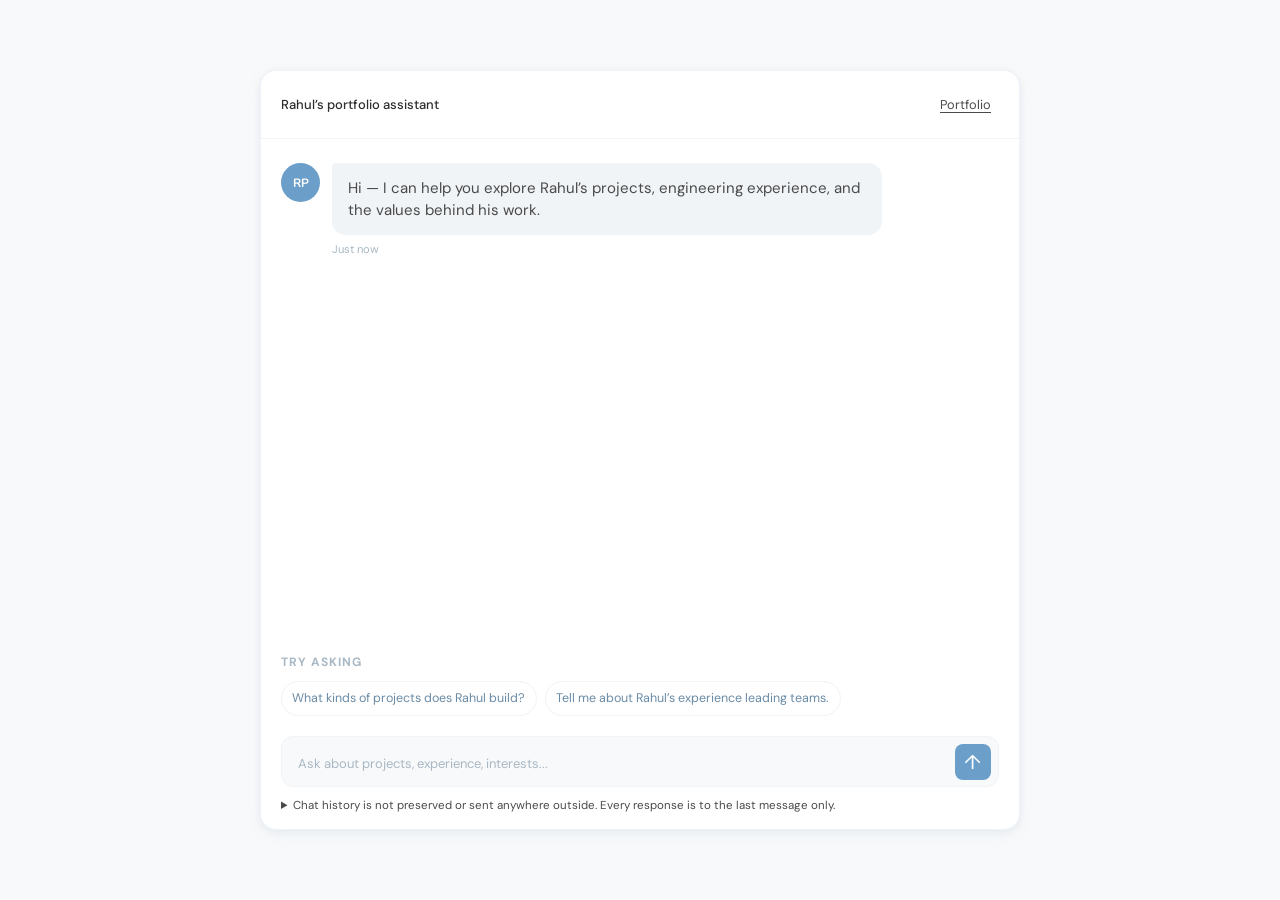
<file: chat/static/index.html>
<!doctype html>
<html lang="en">
  <head>
    <meta charset="UTF-8" />
    <meta name="viewport" content="width=device-width, initial-scale=1" />
    <meta
      name="description"
      content="Ask Rahul — a conversational portfolio preview."
    />
    <link rel="preconnect" href="https://fonts.googleapis.com" />
    <link rel="preconnect" href="https://fonts.gstatic.com" crossorigin />
    <link
      href="https://fonts.googleapis.com/css2?family=DM+Sans:wght@400;500;700&family=Nunito:wght@400;500;700&display=swap"
      rel="stylesheet"
    />
    <link rel="stylesheet" href="styles.css" />
    <title>Ask Rahul</title>
  </head>
  <body class="chat-page">
    <main class="chat-shell">
      <section class="chat-card" aria-label="Chat with Rahul’s portfolio">
        <div class="chat-topbar">
          <div class="assistant-identity">
            <div>
              <p class="assistant-name">Rahul’s portfolio assistant</p>
              <!--p class="assistant-status"><span></span> Ready to help</p-->
            </div>
          </div>
          <a
            class="portfolio-link"
            href="https://paulrahul.github.io/"
            aria-label="Return to Rahul’s portfolio tab"
          >Portfolio</a>
          <div class="window-actions">
            <button type="button" data-maximize-chat aria-label="Open chat in a new tab" title="Open in a new tab">↗</button>
            <button type="button" data-close-chat aria-label="Close chat" title="Close chat">×</button>
          </div>
        </div>

        <div class="messages" data-messages aria-live="polite">
          <article class="message message--assistant">
            <span class="message-avatar" aria-hidden="true">RP</span>
            <div class="message-content">
              <!--p class="message-label">Portfolio assistant</p-->
              <div class="bubble">
                <p>
                  Hi — I can help you explore Rahul’s projects, engineering
                  experience, and the values behind his work.
                </p>
              </div>
              <p class="message-time">Just now</p>
            </div>
          </article>
        </div>

        <div class="suggestions" aria-label="Suggested questions">
          <p>Try asking</p>
          <div class="suggestion-list">
            <button type="button" data-question="What kinds of projects does Rahul build?">
              What kinds of projects does Rahul build?
            </button>
            <button type="button" data-question="Tell me about Rahul’s experience leading teams.">
              Tell me about Rahul’s experience leading teams.
            </button>
            <!--button type="button" data-question="What is Saral?">
              What is Saral?
            </button-->
          </div>
        </div>

        <form class="composer" data-chat-form>
          <label class="sr-only" for="chat-input">Ask a question</label>
          <textarea
            id="chat-input"
            name="question"
            rows="1"
            maxlength="1000"
            placeholder="Ask about projects, experience, interests..."
            data-chat-input
          ></textarea>
          <button class="send-button" type="submit" aria-label="Send question">
            <span aria-hidden="true">↑</span>
          </button>
        </form>

        <details class="privacy-notice">
          <summary>Chat history is not preserved or sent anywhere outside. Every response is to the last message only.</summary>
          <p>
            Messages stay in this page while it is open and are cleared on reload.
            This app does not save a chat archive or use user-level tracking.
            Your theme preference is saved in your browser.
          </p>
          <p>
            Messages are processed by external AI services. AI providers and
            hosting services have their own data and logging policies.
          </p>
          <p>
            If you ask to contact Rahul, only your contact details and optional
            note or introduction are emailed to him, not your chat history.
            That email remains in his inbox.
          </p>
        </details>
      </section>
    </main>

    <script src="chat.js"></script>
  </body>
</html>
</file>
<file: chat/static/styles.css>
:root {
  --clr-bg: #f8f9fa;
  --clr-bg-alt: #ffffff;
  --clr-fg: #4a4a4a;
  --clr-fg-alt: #2d2d2d;
  --clr-primary: #6b9fc9;
  --clr-accent: #c4a57b;
  --clr-muted: #a8b8c4;
  --clr-tag-bg: #f0f4f7;
  --clr-tag-text: #6a8ba6;
  --shadow: rgba(107, 159, 201, 0.08) 0 4px 16px, rgba(0, 0, 0, 0.04) 0 2px 8px;
  --shadow-hover: rgba(107, 159, 201, 0.12) 0 8px 24px, rgba(0, 0, 0, 0.06) 0 4px 12px;
}

body.dark {
  --clr-bg: #1a2332;
  --clr-bg-alt: #243142;
  --clr-fg: #d4dce6;
  --clr-fg-alt: #e8f0f7;
  --clr-primary: #7ba8d4;
  --clr-accent: #d4a574;
  --clr-muted: #6b8199;
  --clr-tag-bg: #2d3a4d;
  --clr-tag-text: #8fa8c4;
  --shadow: rgba(0, 0, 0, 0.3) 0 4px 16px, rgba(0, 0, 0, 0.2) 0 2px 8px;
  --shadow-hover: rgba(0, 0, 0, 0.4) 0 8px 24px, rgba(0, 0, 0, 0.3) 0 4px 12px;
}

* {
  box-sizing: border-box;
}

body {
  min-height: 100vh;
  margin: 0;
  color: var(--clr-fg);
  background: var(--clr-bg);
  font-family: "DM Sans", sans-serif;
  line-height: 1.5;
}

.chat-page {
  display: grid;
  place-items: center;
  padding: 1.5rem;
}

.chat-shell {
  width: min(760px, 100%);
  height: min(760px, calc(100vh - 3rem));
  min-height: 520px;
}

button,
textarea {
  font: inherit;
}

button {
  cursor: pointer;
}

.site-header {
  width: min(1100px, 92%);
  min-height: 6rem;
  margin: 0 auto;
  display: flex;
  align-items: center;
  justify-content: space-between;
}

.brand {
  color: var(--clr-primary);
  font-size: 1.5rem;
  font-weight: 700;
  text-decoration: none;
}

.header-actions {
  display: flex;
  align-items: center;
  gap: 1rem;
}

.preview-label {
  color: var(--clr-tag-text);
  font-size: 0.8rem;
}

.clear-button,
.more-button {
  border: 0;
  color: var(--clr-fg);
  background: transparent;
}

.clear-button {
  padding: 0.45rem 0.7rem;
  border: 1px solid var(--clr-tag-bg);
  border-radius: 6px;
  color: var(--clr-tag-text);
  font-size: 0.8rem;
  transition: border-color 0.2s ease, color 0.2s ease;
}

.clear-button:hover,
.clear-button:focus-visible {
  border-color: var(--clr-primary);
  color: var(--clr-primary);
}

.page {
  width: min(780px, 92%);
  margin: 2.5rem auto 4rem;
}

.intro {
  max-width: 580px;
  margin: 0 auto 2.5rem;
  text-align: center;
}

.eyebrow {
  margin: 0 0 0.6rem;
  color: var(--clr-accent);
  font-size: 0.75rem;
  font-weight: 700;
  letter-spacing: 0.12em;
  text-transform: uppercase;
}

h1 {
  margin: 0;
  color: var(--clr-fg-alt);
  font-family: "Nunito", sans-serif;
  font-size: clamp(2.5rem, 7vw, 4rem);
  font-weight: 500;
  letter-spacing: -0.04em;
}

.intro > p:last-child {
  margin: 1rem 0 0;
  font-size: 1.05rem;
}

.chat-card {
  height: 100%;
  display: flex;
  flex-direction: column;
  overflow: hidden;
  background: var(--clr-bg-alt);
  border: 1px solid rgba(107, 159, 201, 0.12);
  border-radius: 16px;
  box-shadow: var(--shadow);
}

.chat-topbar {
  min-height: 4.25rem;
  padding: 1rem 1.25rem;
  display: flex;
  align-items: center;
  justify-content: space-between;
  border-bottom: 1px solid var(--clr-tag-bg);
}

.window-actions {
  display: none;
  align-items: center;
  gap: 0.25rem;
}

.portfolio-link {
  flex-shrink: 0;
  margin-left: 0.75rem;
  padding: 0.35rem 0.5rem;
  border-radius: 6px;
  color: var(--clr-fg);
  font-size: 0.8rem;
  text-decoration: underline;
  text-underline-offset: 3px;
}

.portfolio-link:hover {
  color: var(--clr-fg-alt);
  background: var(--clr-tag-bg);
}

.portfolio-link:focus-visible {
  outline: 2px solid var(--clr-primary);
  outline-offset: 2px;
}

.is-embedded .portfolio-link {
  display: none;
}

.window-actions button {
  width: 2rem;
  height: 2rem;
  padding: 0;
  display: grid;
  place-items: center;
  color: var(--clr-muted);
  background: transparent;
  border: 0;
  border-radius: 6px;
  font-size: 1.15rem;
  line-height: 1;
}

.window-actions button:hover,
.window-actions button:focus-visible {
  color: var(--clr-primary);
  background: var(--clr-tag-bg);
}

.assistant-identity {
  display: flex;
  align-items: center;
  gap: 0.8rem;
}

.message-avatar {
  width: 2.45rem;
  height: 2.45rem;
  display: grid;
  place-items: center;
  flex: 0 0 auto;
  color: #fff;
  background: var(--clr-primary);
  border-radius: 50%;
  font-family: "Nunito", sans-serif;
  font-size: 0.75rem;
  font-weight: 700;
}

.assistant-name,
.assistant-status,
.message-label,
.message-time,
.suggestions > p,
.disclaimer {
  margin: 0;
}

.assistant-name {
  color: var(--clr-fg-alt);
  font-size: small;
  font-weight: 500;
}

.assistant-status {
  color: var(--clr-muted);
  font-size: 0.75rem;
}

.assistant-status span {
  width: 0.42rem;
  height: 0.42rem;
  display: inline-block;
  margin-right: 0.25rem;
  background: #7ab68a;
  border-radius: 50%;
}

.more-button {
  padding: 0.35rem;
  color: var(--clr-muted);
  letter-spacing: 0.1em;
}

.messages {
  flex: 1;
  min-height: 0;
  max-height: none;
  padding: 1.5rem 1.25rem;
  overflow-y: auto;
  scroll-behavior: smooth;
}

.message {
  display: flex;
  gap: 0.75rem;
  margin-bottom: 1.4rem;
}

.message--user {
  justify-content: flex-end;
}

.message--user .message-content {
  align-items: flex-end;
}

.message-content {
  min-width: 0;
  max-width: min(84%, 550px);
  display: flex;
  flex-direction: column;
}

.message-label {
  margin: 0 0 0.35rem;
  color: var(--clr-tag-text);
  font-size: 0.72rem;
  font-weight: 700;
}

.bubble {
  padding: 0.85rem 1rem;
  border-radius: 4px 14px 14px;
  color: var(--clr-fg);
  background: var(--clr-tag-bg);
  font-size: 0.94rem;
}

.bubble p,
.bubble ul,
.bubble ol,
.bubble h3 {
  margin: 0 0 0.65rem;
  overflow-wrap: anywhere;
}

.bubble > :last-child {
  margin-bottom: 0;
}

.bubble ul,
.bubble ol {
  padding-left: 1.25rem;
}

.bubble li + li {
  margin-top: 0.45rem;
}

.bubble h3 {
  color: var(--clr-fg-alt);
  font-family: "Nunito", sans-serif;
  font-size: 1rem;
}

.bubble strong {
  color: var(--clr-fg-alt);
  font-weight: 700;
}

.bubble code {
  padding: 0.08rem 0.3rem;
  background: var(--clr-bg-alt);
  border-radius: 4px;
  font-size: 0.88em;
}

.bubble a {
  color: var(--clr-primary);
  text-decoration-thickness: 1px;
  text-underline-offset: 0.15em;
}

.message--user .bubble {
  border-radius: 14px 4px 14px 14px;
  color: #fff;
  background: var(--clr-primary);
}

.typing-indicator {
  min-width: 3.5rem;
  display: flex;
  align-items: center;
  justify-content: center;
  gap: 0.3rem;
}

.typing-indicator span {
  width: 0.38rem;
  height: 0.38rem;
  background: var(--clr-muted);
  border-radius: 50%;
  animation: typing-pulse 1.2s ease-in-out infinite;
}

.typing-indicator span:nth-child(2) {
  animation-delay: 0.15s;
}

.typing-indicator span:nth-child(3) {
  animation-delay: 0.3s;
}

@keyframes typing-pulse {
  0%,
  60%,
  100% {
    opacity: 0.35;
    transform: translateY(0);
  }

  30% {
    opacity: 1;
    transform: translateY(-0.2rem);
  }
}

@media (prefers-reduced-motion: reduce) {
  .typing-indicator span {
    animation: none;
    opacity: 0.7;
  }
}

.message-time {
  margin-top: 0.35rem;
  color: var(--clr-muted);
  font-size: 0.7rem;
}

.suggestions {
  padding: 0 1.25rem 1.25rem;
}

.suggestions[hidden] {
  display: none;
}

.chat-page.is-embedded {
  display: block;
  padding: 0;
}

.is-embedded .chat-shell {
  width: 100%;
  height: 100vh;
  min-height: 0;
}

.is-embedded .chat-card {
  border: 0;
  border-radius: 0;
  box-shadow: none;
}

.is-embedded .window-actions {
  display: flex;
}

.suggestions > p {
  margin-bottom: 0.6rem;
  color: var(--clr-muted);
  font-size: 0.75rem;
  font-weight: 700;
  text-transform: uppercase;
  letter-spacing: 0.08em;
}

.suggestion-list {
  display: flex;
  flex-wrap: wrap;
  gap: 0.5rem;
}

.suggestion-list button {
  padding: 0.45rem 0.65rem;
  color: var(--clr-tag-text);
  background: transparent;
  border: 1px solid var(--clr-tag-bg);
  border-radius: 999px;
  font-size: 0.78rem;
  text-align: left;
  transition: color 0.2s ease, border-color 0.2s ease, transform 0.2s ease;
}

.suggestion-list button:hover,
.suggestion-list button:focus-visible {
  color: var(--clr-primary);
  border-color: var(--clr-primary);
  transform: translateY(-1px);
}

.composer {
  flex-shrink: 0;
  margin: 0 1.25rem;
  padding: 0.4rem 0.45rem 0.4rem 1rem;
  display: flex;
  align-items: flex-end;
  gap: 0.75rem;
  background: var(--clr-bg);
  border: 1px solid var(--clr-tag-bg);
  border-radius: 12px;
}

.composer:focus-within {
  border-color: var(--clr-primary);
  box-shadow: 0 0 0 3px rgba(107, 159, 201, 0.12);
}

.composer textarea {
  width: 100%;
  max-height: 140px;
  padding: 0.4rem 0;
  resize: none;
  color: var(--clr-fg-alt);
  background: transparent;
  border: 0;
  outline: 0;
  font-size: small;
}

.composer textarea::placeholder {
  color: var(--clr-muted);
}

.send-button {
  width: 2.25rem;
  height: 2.25rem;
  display: grid;
  place-items: center;
  flex: 0 0 auto;
  color: #fff;
  background: var(--clr-primary);
  border: 0;
  border-radius: 8px;
  font-size: 1.25rem;
  line-height: 1;
  transition: transform 0.2s ease, background 0.2s ease;
}

.send-button:hover,
.send-button:focus-visible {
  background: #578cb9;
  transform: translateY(-1px);
}

.disclaimer {
  padding: 0.85rem 1.25rem 1.25rem;
  color: var(--clr-muted);
  font-size: 0.72rem;
  text-align: center;
}

.privacy-notice {
  flex: 0 0 auto;
  max-height: 30%;
  margin: 0.65rem 1.25rem 0.9rem;
  overflow-y: auto;
  color: var(--clr-fg);
  font-size: 0.72rem;
  line-height: 1.5;
}

.privacy-notice summary {
  cursor: pointer;
}

.privacy-notice summary:hover {
  color: var(--clr-fg-alt);
}

.privacy-notice summary:focus-visible {
  outline: 2px solid var(--clr-primary);
  outline-offset: -2px;
  border-radius: 3px;
}

.privacy-notice p {
  margin: 0.6rem 0 0;
}

.sr-only {
  position: absolute;
  width: 1px;
  height: 1px;
  padding: 0;
  margin: -1px;
  overflow: hidden;
  clip: rect(0, 0, 0, 0);
  white-space: nowrap;
  border: 0;
}

@media (max-width: 600px) {
  .chat-page {
    display: block;
    padding: 0;
  }

  .chat-shell {
    width: 100%;
    height: 100dvh;
    min-height: 0;
  }

  .chat-card {
    border: 0;
    border-radius: 0;
    box-shadow: none;
  }

  .site-header {
    min-height: 5rem;
  }

  .page {
    width: min(94%, 780px);
    margin-top: 1.5rem;
  }

  .intro {
    margin-bottom: 1.75rem;
  }

  .intro > p:last-child {
    font-size: 0.98rem;
  }

  .chat-card {
    border-radius: 12px;
  }

  .chat-topbar,
  .messages,
  .suggestions {
    padding-left: 1rem;
    padding-right: 1rem;
  }

  .composer {
    margin: 5px 1rem;
  }

  .disclaimer {
    padding-left: 1rem;
    padding-right: 1rem;
  }

  .privacy-notice {
    margin-left: 1rem;
    margin-right: 1rem;
  }

  .preview-label {
    display: none;
  }
}
</file>
